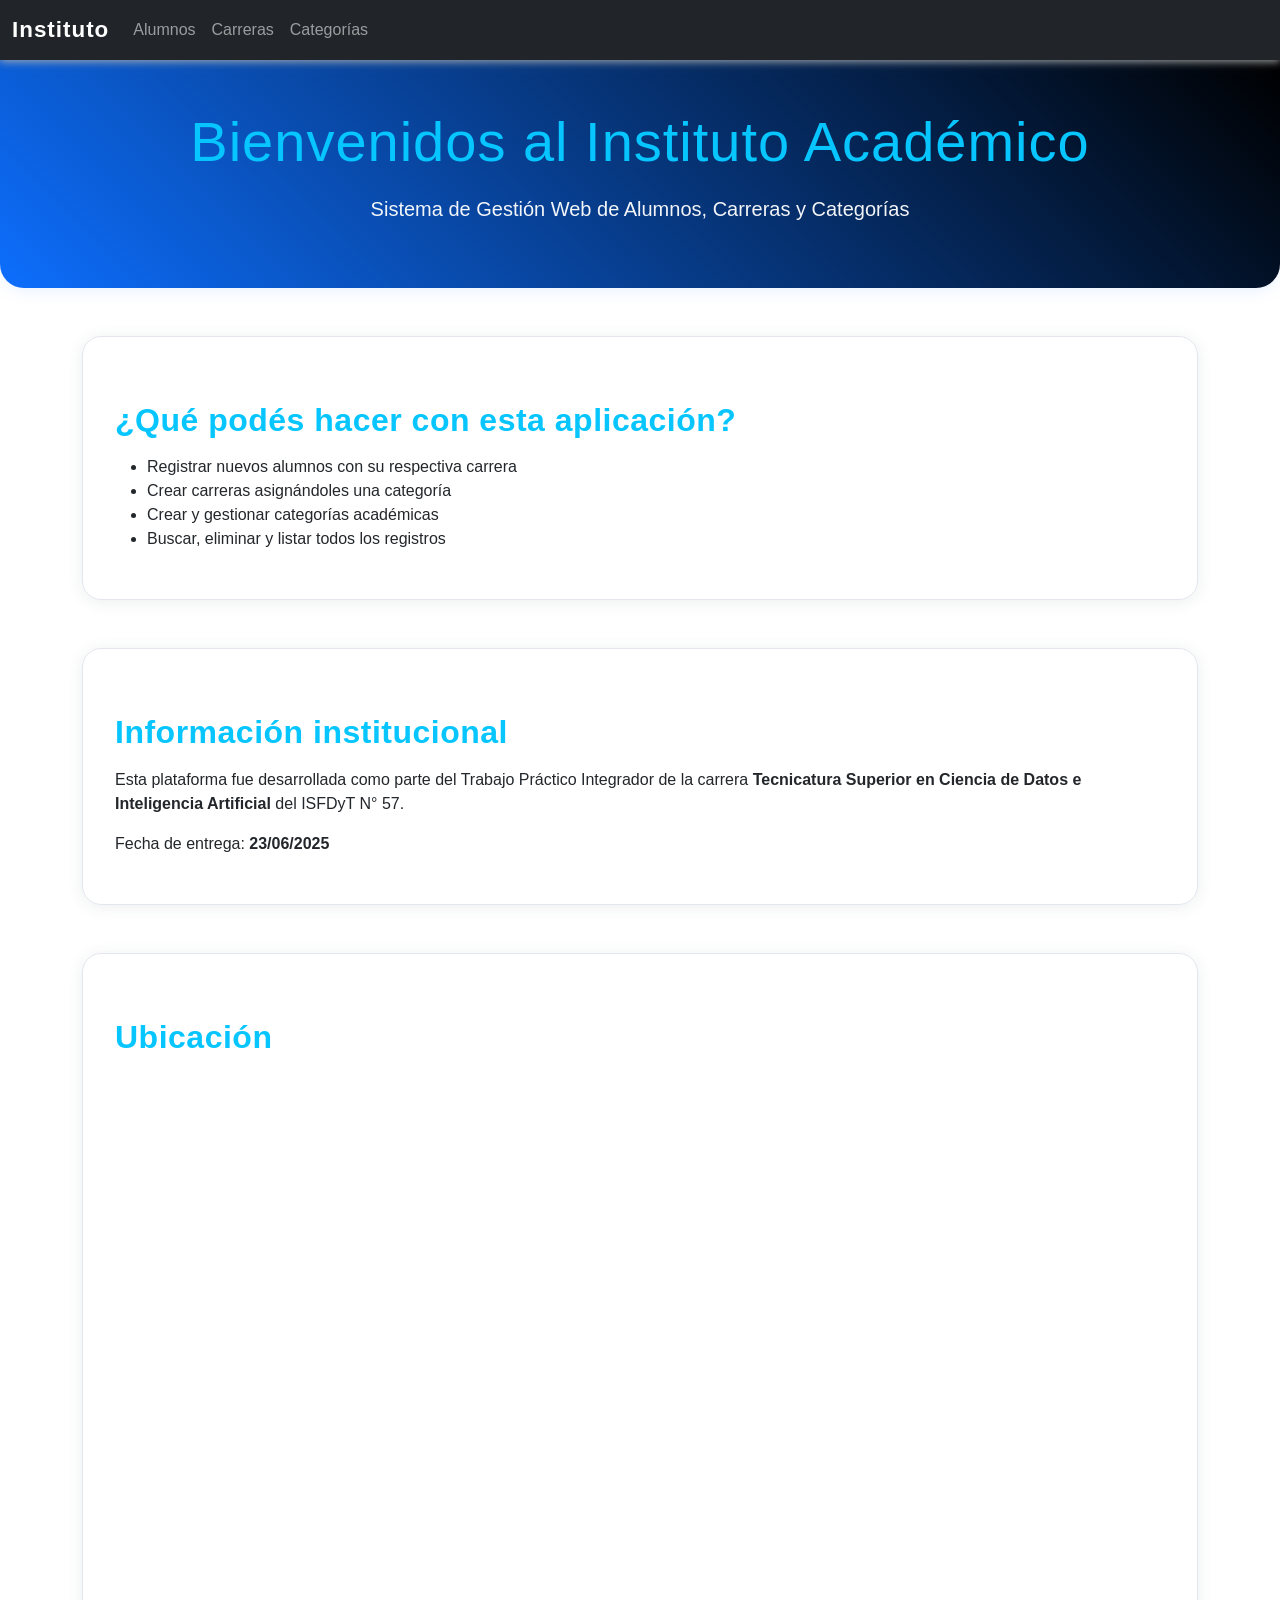
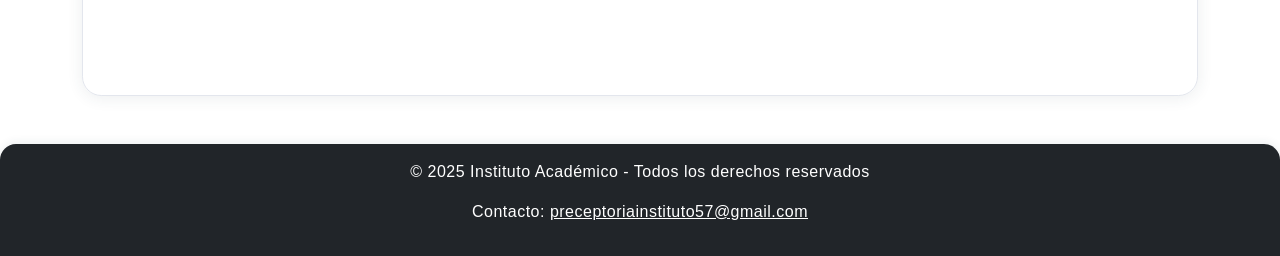
<file: front/home.html>
<!-- index.html -->
<!DOCTYPE html>
<html lang="es">
<head>
  <meta charset="UTF-8" />
  <meta name="viewport" content="width=device-width, initial-scale=1.0" />
  <title>Inicio - Instituto</title>
  
  <link href="https://cdn.jsdelivr.net/npm/bootstrap@5.3.0/dist/css/bootstrap.min.css" rel="stylesheet"/>
  <link rel="stylesheet" href="styles.css"/>
</head>
<body class="home-bg">
  <nav class="navbar navbar-expand-lg navbar-dark bg-dark">
    <div class="container-fluid">
      <a class="navbar-brand" href="home.html">Instituto</a>
      <div class="collapse navbar-collapse">
        <ul class="navbar-nav">
          <li class="nav-item"><a class="nav-link" href="index.html">Alumnos</a></li>
          <li class="nav-item"><a class="nav-link" href="carreras.html">Carreras</a></li>
          <li class="nav-item"><a class="nav-link" href="categorias.html">Categorías</a></li>
        </ul>
      </div>
    </div>
  </nav>

  <header class="bg-primary text-white text-center py-5">
    <div class="container"> 
      <h1 class="display-4">Bienvenidos al Instituto Académico</h1>
      <p class="lead">Sistema de Gestión Web de Alumnos, Carreras y Categorías</p>
    </div>
  </header>

  <main class="container my-5">
    <section class="mb-5">
      <h2>¿Qué podés hacer con esta aplicación?</h2>
      <ul>
        <li>Registrar nuevos alumnos con su respectiva carrera</li>
        <li>Crear carreras asignándoles una categoría</li>
        <li>Crear y gestionar categorías académicas</li>
        <li>Buscar, eliminar y listar todos los registros</li>
      </ul>
    </section>

    <section class="mb-5">
      <h2>Información institucional</h2>
      <p>Esta plataforma fue desarrollada como parte del Trabajo Práctico Integrador de la carrera <strong>Tecnicatura Superior en Ciencia de Datos e Inteligencia Artificial</strong> del ISFDyT N° 57.</p>
      <p>Fecha de entrega: <strong>23/06/2025</strong></p>
    </section>

    <section class="mb-5">
      <h2>Ubicación</h2>
      <div class="ratio ratio-16x9">
        <iframe src="https://www.google.com/maps/embed?pb=!4v1751321398504!6m8!1m7!1sFy7ztjvSp2i6LAIUlocdzQ!2m2!1d-35.57358849120155!2d-58.01380782304321!3f14.274406397413724!4f0.2102573361868707!5f0.4000000000000002" width="600" height="450" style="border:0;" allowfullscreen="" loading="lazy" referrerpolicy="no-referrer-when-downgrade"></iframe>
      </div>
    </section>
  </main>

  <footer class="bg-dark text-white text-center py-3">
    <p>&copy; 2025 Instituto Académico - Todos los derechos reservados</p>
    <p>Contacto: <a href="mailto:preceptoriainstituto57@gmail.com" class="text-white">preceptoriainstituto57@gmail.com</a></p>
  </footer>

  <script src="app.js"></script>
</body>
</html>
</file>
<file: front/styles.css>
/* ---------- General ---------- */
body {
  background-color: #f6f7fa;
  color: #23272b;
  font-family: 'Segoe UI', 'Roboto', Arial, sans-serif;
  min-height: 100vh;
}

/* Solo para home.html */
body.home-bg {
  background:
    url(https://images.unsplash.com/photo-1464983953574-0892a716854b?auto=format&fit=crop&w=1500&q=80) no-repeat center center fixed;
  background-size: cover;
}

/* Fondo educativo para todas las páginas excepto home */
body:not(.home-bg) {
  background:
    url(https://static.vecteezy.com/system/resources/thumbnails/007/126/175/small/glowing-lightbulb-with-virtual-brain-on-open-book-and-connection-line-for-reading-and-education-make-smart-or-creative-thinking-idea-concept-photo.jpg) no-repeat center center fixed;
  background-size: cover;
}

/* ---------- Navbar  ---------- */
.navbar {
  box-shadow: 0 2px 8px rgba(172, 175, 177, 0.864);
  border-radius: 0 0 1.5rem 1.5rem;
  border-radius: 0;
  background-clip: border-box;
}
.navbar-brand {
  font-weight: bold;
  letter-spacing: 1px;
  font-size: 1.4rem;
}
.navbar-nav .nav-link.active, .navbar-nav .nav-link:hover {
  color: #f9d423 !important;
  font-weight: 500;
}

/* ---------- Header ---------- */
header {
  background: linear-gradient(45deg, #0d6efd, #000000);
  color: #fff;
  border-radius: 0 0 1.5rem 1.5rem;
  box-shadow: 0 4px 16px rgba(13, 110, 253, 0.08);
  margin-bottom: 2rem;
}
header h1 {
  font-size: 2.5rem;
  font-weight: 700;
  letter-spacing: 1px;
}
header p {
  font-size: 1.25rem;
  opacity: 0.95;
}

/* ---------- Formularios ---------- */
form {
  background: rgba(255, 255, 255, 0.981);
  border-radius: 1rem;
  box-shadow: 0 4px 24px rgba(44, 62, 80, 0.10);
  padding: 2rem 2rem 1.5rem 2rem;
  margin-bottom: 2rem;
  border: 1.5px solid #e3e6ed;
}

.form-label {
  font-weight: 600;
  color: #495057;
  letter-spacing: 0.5px;
}

.form-control, .form-select {
  border-radius: 0.7rem;
  border: 1.5px solid #dee2e6;
  background-color: #f8fafc;
  transition: border-color 0.2s, box-shadow 0.2s;
  font-size: 1.05rem;
}

.form-control:focus, .form-select:focus {
  border-color: #0d6efd;
  box-shadow: 0 0 0 0.15rem rgba(13,110,253,.15);
}

/* ---------- Botones ---------- */
.btn {
  border-radius: 0.7rem;
  font-weight: 600;
  letter-spacing: 0.5px;
  transition: box-shadow 0.2s, background 0.2s, color 0.2s;
  box-shadow: 0 2px 8px rgba(13,110,253,0.04);
}

.btn-primary, .btn-info, .btn-secondary {
  background: rgba(13,110,253,0.92);
  border: none;
  color: #fff;
}

.btn-primary:hover, .btn-info:hover, .btn-secondary:hover {
  background: #0d6efd;
  box-shadow: 0 4px 16px rgba(13,110,253,0.10);
}

.btn-outline-primary {
  color: #0d6efd;
  border-color: #0d6efd;
  background: rgba(13,110,253,0.07);
}

.btn-outline-primary:hover {
  background: #0d6efd;
  color: #fff;
}

.btn-danger {
  background: rgba(220,53,69,0.92);
  border: none;
}

.btn-danger:hover {
  background: #dc3545;
}

/* ---------- Tablas ---------- */
.table {
  background: rgba(255,255,255,0.98);
  border-radius: 1rem;
  overflow: hidden;
  box-shadow: 0 2px 16px rgba(44, 62, 80, 0.09);
  margin-bottom: 1.5rem;
  border: 1.5px solid #e3e6ed;
}

.table thead {
  background: #e9ecef;
  color: #23272b;
  font-size: 1.08rem;
  letter-spacing: 0.5px;
}

.table th, .table td {
  vertical-align: middle !important;
  padding: 0.8rem 0.5rem;
}

.table-striped > tbody > tr:nth-of-type(odd) {
  background: #f3f6fa44;
}

.table-striped > tbody > tr:hover {
  background: #e2e6ea;
  transition: background 0.2s;
}

/* ---------- Collapse Toggle Buttons ---------- */
#toggleAlumnosBtn, #toggleCarrerasBtn, #toggleCategoriasBtn {
  margin-left: 0.5rem;
}

/* ---------- Input Group ---------- */
.input-group .form-control {
  border-radius: 0.7rem 0 0 0.7rem;
}
.input-group .btn {
  border-radius: 0 0.7rem 0.7rem 0;
}

/* ---------- SweetAlert2 ---------- */
.swal2-popup {
  border-radius: 1.2rem !important;
  font-size: 1.1rem !important;
}

/* ---------- Footer ---------- */
footer {
  background: #23272b;
  color: #fff;
  font-size: 1rem;
  letter-spacing: 0.5px;
  margin-top: 2rem;
  border-radius: 1rem 1rem 0 0;
  box-shadow: 0 -2px 8px rgba(44, 62, 80, 0.08);
}

footer a {
  color: #f9d423;
  text-decoration: underline;
}
footer a:hover {
  color: #fff;
}

/* ---------- Encabezados y Secciones ---------- */
h1, h2, h3 {
  color: #06c5ff;
  font-weight: 700;
  letter-spacing: 0.5px;
}
h1 {
  margin-bottom: 1.2rem;
}
h2 {
  margin-top: 2rem;
  margin-bottom: 1rem;
}
hr {
  border-top: 2px solid #0d6efd;
  opacity: 0.10;
}

section, .card {
  background: rgba(255,255,255,0.98);
  border-radius: 1.2rem;
  box-shadow: 0 2px 16px rgba(44, 62, 80, 0.09);
  padding: 2rem;
  margin-bottom: 2rem;
  border: 1.5px solid #e3e6ed;
}

/* ---------- Modern icon for actions ---------- */
.btn .bi {
  vertical-align: -.125em;
  margin-right: 0.2em;
  font-size: 1.1em;
}

/* ---------- Responsive ---------- */
@media (max-width: 768px) {
  form, section, .card, .table {
    padding: 1rem;
  }
  h1 {
    font-size: 2rem;
  }
  h2 {
    font-size: 1.3rem;
  }
}
</file>
